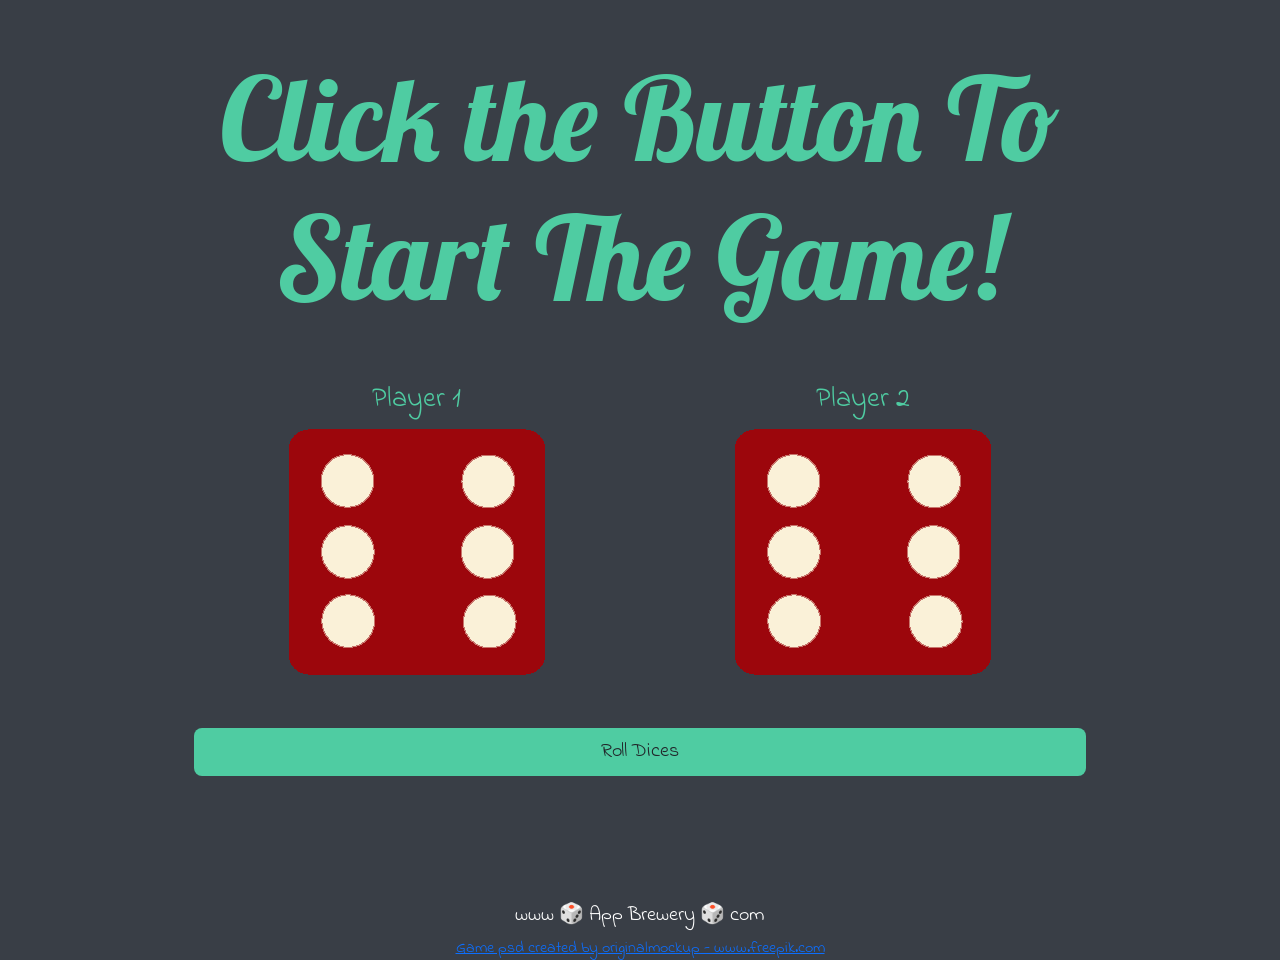
<file: index.html>
<!DOCTYPE html>
<html lang="en" dir="ltr">

<head>
  <meta charset="utf-8">
  <title>Dicee Game</title>
  <link rel="icon" href="favicon.ico">
  <!-- Font types ref -->
  <link rel="preconnect" href="https://fonts.googleapis.com">
  <link rel="preconnect" href="https://fonts.gstatic.com" crossorigin>
  <link href="https://fonts.googleapis.com/css2?family=Indie+Flower&family=Lobster&display=swap" rel="stylesheet">
  <!--   Bootstrap    -->
  <link href="https://cdn.jsdelivr.net/npm/bootstrap@5.1.3/dist/css/bootstrap.min.css" rel="stylesheet" integrity="sha384-1BmE4kWBq78iYhFldvKuhfTAU6auU8tT94WrHftjDbrCEXSU1oBoqyl2QvZ6jIW3" crossorigin="anonymous">
  <!-- Custom css -->
  <link rel="stylesheet" href="styles.css">
</head>

<body>
  <div class="container-fluid">
    <div class="container">
      <div class="row box">
        <div class="col">
          <h1 class="title">Click the Button To Start The Game!</h1>
        </div>
      </div>
      <div class="row box">
        <div class="col-md-6">
          <h3 class="player">Player 1</h3>
          <img class="dice-img" src="images/dice6.png" alt="">
        </div>
        <div class="col-md-6">
          <h3 class="player">Player 2</h3>
          <img class="dice-img" src="images/dice6.png" alt="">
        </div>
      </div>
      <div class="row box">
        <button type="button" class="btn btn-lg roll-button" name="Roller" onclick="rollDices()">Roll Dices</button>
      </div>
    </div>
    <div class="footer-box">
      <h5 class="footer">www 🎲 App Brewery 🎲 com</h5>
      <a href="https://www.freepik.com/psd/game">Game psd created by originalmockup - www.freepik.com</a>
    </div>
  </div>
  <script src="dicee.js" charset="utf-8"></script>
</body>

</html>
</file>
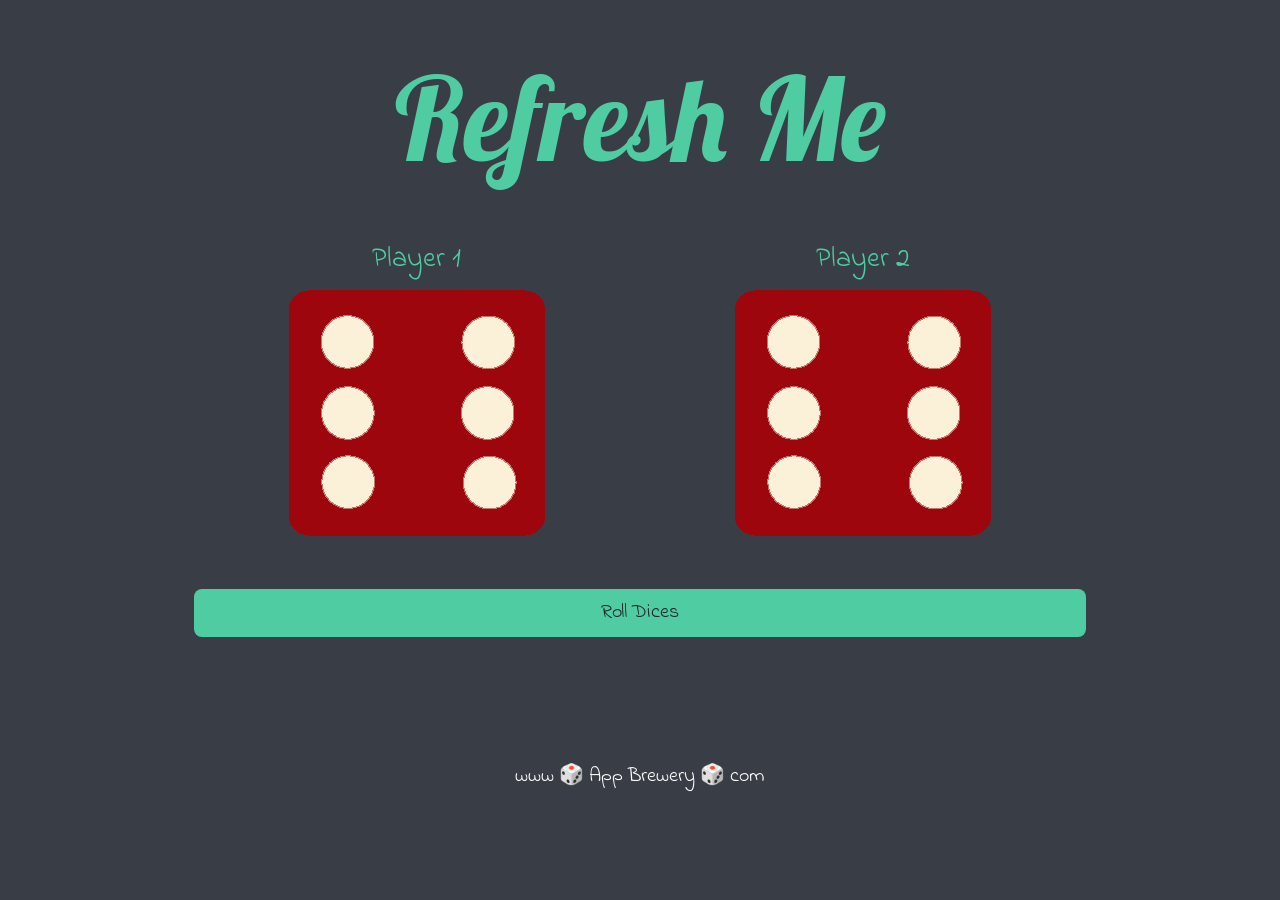
<file: dicee.html>
<!DOCTYPE html>
<html lang="en" dir="ltr">

<head>
  <meta charset="utf-8">
  <title>Dicee Game</title>
  <!-- Font types ref -->
  <link rel="preconnect" href="https://fonts.googleapis.com">
  <link rel="preconnect" href="https://fonts.gstatic.com" crossorigin>
  <link href="https://fonts.googleapis.com/css2?family=Indie+Flower&family=Lobster&display=swap" rel="stylesheet">
  <!--   Bootstrap    -->
  <link href="https://cdn.jsdelivr.net/npm/bootstrap@5.1.3/dist/css/bootstrap.min.css" rel="stylesheet" integrity="sha384-1BmE4kWBq78iYhFldvKuhfTAU6auU8tT94WrHftjDbrCEXSU1oBoqyl2QvZ6jIW3" crossorigin="anonymous">
  <!-- Custom css -->
  <link rel="stylesheet" href="styles.css">
</head>

<body>
  <div class="container-fluid">
    <div class="container">
      <div class="row box">
        <div class="col">
          <h1 class="title">Refresh Me</h1>
        </div>
      </div>
      <div class="row box">
        <div class="col-md-6">
          <h3 class="player">Player 1</h3>
          <img class="dice-img" src="images/dice6.png" alt="">
        </div>
        <div class="col-md-6">
          <h3 class="player">Player 2</h3>
          <img class="dice-img" src="images/dice6.png" alt="">
        </div>
      </div>
      <div class="row box">
        <button type="button" class="btn btn-lg roll-button" name="Roller" onclick="rollDices()">Roll Dices</button>
      </div>
    </div>
    <div class="footer-box">
      <h5 class="footer">www 🎲 App Brewery 🎲 com</h5>
    </div>
  </div>
  <script src="dicee.js" charset="utf-8"></script>
</body>

</html>
</file>
<file: styles.css>
body {
  background-color: #393E46;
  color: #4FCCA2;
  font-family: 'Indie Flower', cursive;
  text-align: center;
}

.box {
  padding: 0 10%;
  margin: 3rem auto;
}

.title {
  font-family: 'Lobster', cursive;
  font-size: 7.26rem;
}

.roll-button {
  background-color:  #4FCCA2;
}

.roll-button:hover {
  background-color: #9D070C;
}

.footer-box{
  margin: 8rem auto 0;
}

.footer {
  color: white;
}
</file>
